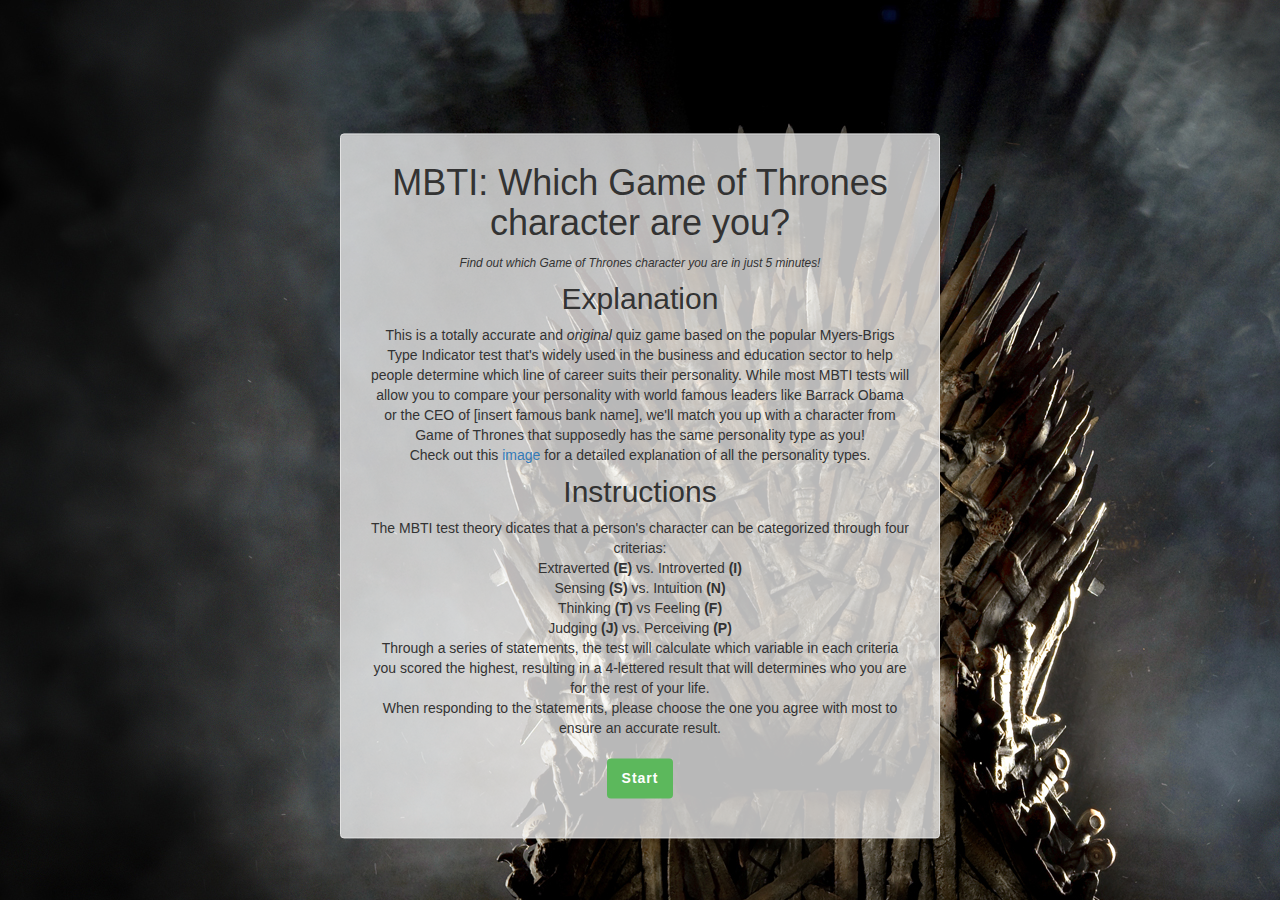
<file: index.html>
<!DOCTYPE html>
<html lang="en">
<head>
  <meta charset="UTF-8">
  <title>MBTI</title>
  <link href="css/bootstrap.min.css" rel="stylesheet">
  <link href="css/style.css" rel="stylesheet">
</head>
<body>
  <div class="well col-md-6">
  <h1 class="text-center">MBTI: Which Game of Thrones character are you?</h1>
    <div class="text-center">
    <small><i>Find out which Game of Thrones character you are in just 5 minutes!</i></small>
    </div>
    <h2 class="text-center">Explanation</h2>
    <div class="text-center">
    This is a totally accurate and <i>original</i> quiz game based on the popular Myers-Brigs Type Indicator test that's widely used in the business and education sector to help people determine which line of career suits their personality. While most MBTI tests will allow you to compare your personality with world famous leaders like Barrack Obama or the CEO of [insert famous bank name], we'll match you up with a character from Game of Thrones that supposedly has the same personality type as you! <br>Check out this <a href="https://upload.wikimedia.org/wikipedia/commons/1/1f/MyersBriggsTypes.png"> image </a> for a detailed explanation of all the personality types.
    </div>
        <h2 class="text-center">Instructions</h2>
        <div class="text-center">
        The MBTI test theory dicates that a person's character can be categorized through four criterias: <br>Extraverted <b>(E)</b> vs. Introverted <b>(I)</b> <br>Sensing <b>(S)</b> vs. Intuition <b>(N)</b> <br>Thinking <b>(T)</b> vs Feeling <b>(F)</b> <br>Judging <b>(J)</b> vs. Perceiving <b>(P)</b><br>Through a series of statements, the test will calculate which variable in each criteria you scored the highest, resulting in a 4-lettered result that will determines who you are for the rest of your life.<br>
        When responding to the statements, please choose the one you agree with most to ensure an accurate result.
        </div>
        <div class="text-center">
          <a id="start-quiz" class="btn btn-success text-center" href="quiz.html">Start</a>
        </div>
  </div>
  <script src="js/jquery.min.js"></script>
  <script src="js/bootstrap.min.js"></script>
  <script src="js/script.js"></script>
  <script src="js/questions.js"></script>
</body>
</html>
</file>
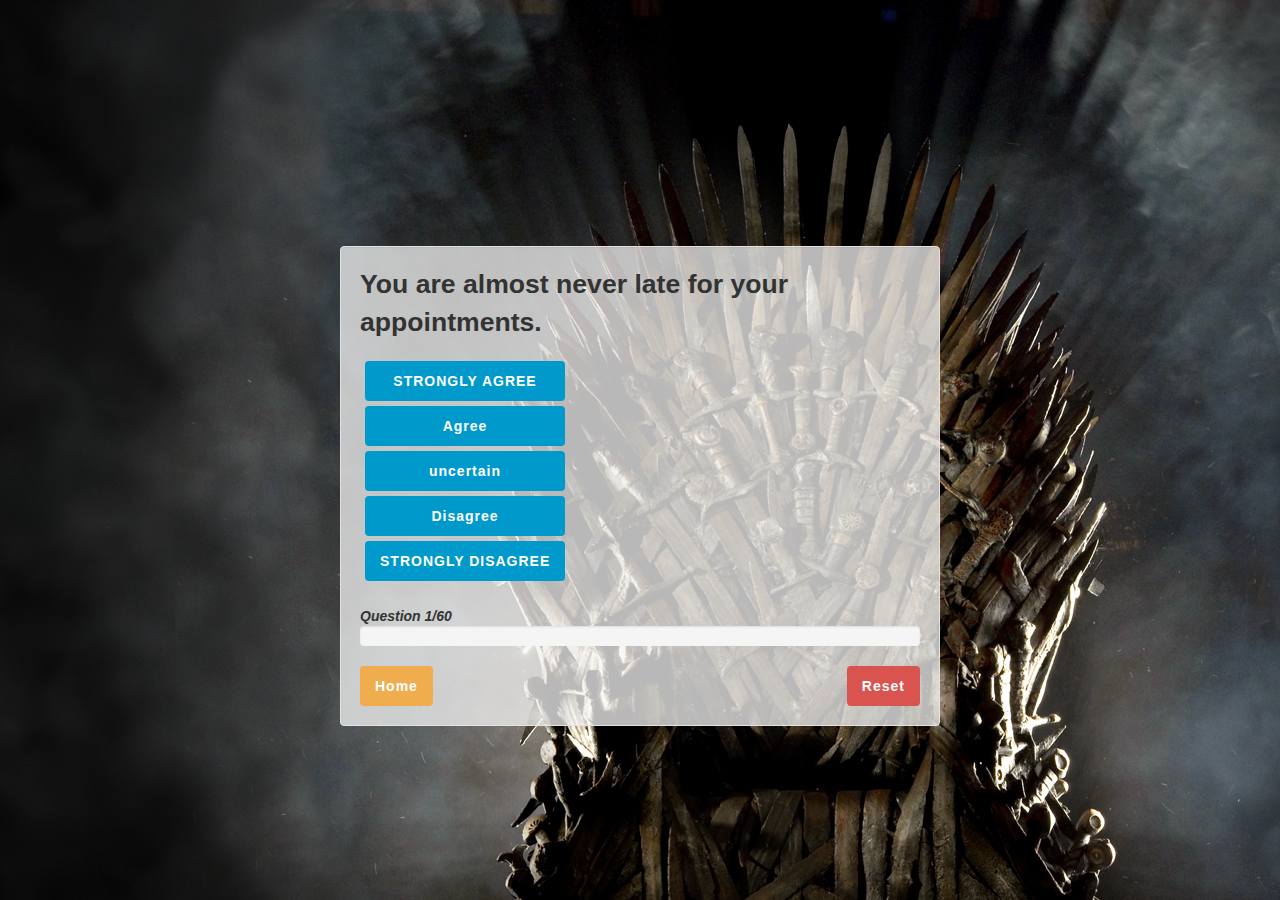
<file: quiz.html>
<!DOCTYPE html>
<html lang="en">

<head>
  <meta charset="UTF-8">
  <title>Quiz</title>
  <link href="css/bootstrap.min.css" rel="stylesheet">
  <link href="css/style.css" rel="stylesheet">
</head>

<body>
  <div id="quiz-1" class="">
    <form class="well center-block col-md-6">
      <div class="form-group" id="questions-full">Oh no!</div>
      <div class="btn btn-quiz btn-choose center-block btn-primary button-width" id="very-true" option-name="option1">Strongly agree</div>
      <div class="btn btn-quiz btn-choose center-block btn-primary button-width" id="true" option-name="option2">Agree</div>
      <div class="btn btn-quiz btn-choose center-block btn-primary button-width" id="neutral" option-name="option3">uncertain</div>
      <div class="btn btn-quiz btn-choose center-block btn-primary button-width" id="false" option-name="option4">Disagree</div>
      <div class="btn btn-quiz btn-choose center-block btn-primary button-width" id="very-false" option-name="option5">Strongly disagree</div>
      <br>
      <div class="questionOutOf" style="font-style: italic; font-weight: bold;">Progress 0/30
      </div>
      <div class="progress">
        <div class="progress-bar" role="progressbar" aria-valuenow="60" aria-valuemin="0" aria-valuemax="100" style="width: 0%;">
          <span class="sr-only">60% Complete</span>
        </div>
      </div>
      <a class="btn btn-warning pull-left" id="btn-prev" href="index.html">Home</a>
      <button type="button" class="btn btn-danger pull-right" id="btn-reset">Reset</button>
    </form>
  </div>

  <div id="result" class="hidden">
    <div class="well nope center-block col-md-6" style="float: none">
      <h1>Your personality type is:</h1>
      <div id="ESTJ" class="hidden">
        <div class="char-desc">ESTJ: Robb Stark</div>
        <div class="text-desc">
          <img class="char-img" src="images/ESTJ.jpg"><br>
          Keirsey says ESTJ’s “like to take charge of groups and are comfortable issuing orders. Rank, they believe, has its obligations, but it also has its privileges… Even as children they are industrious, and they usually respect their parents as authority figures… Their industry and perseverance only become more important to them as they grow into adulthood and take on the responsibilities of job and family.” Robb grows from a dutiful son into a confident, focused leader over the course of the season.
          <div class="char-desc" id="result-image"></div>
        </div>
      </div>
      <div id="ISTJ" class="hidden">
        <div class="char-desc">ISTJ: Ned Stark</div>
        <div class="text-desc">
          <img class="char-img" src="images/ISTJ.jpg"><br>
          According to Keirsey, ISTJ’s are “are extraordinarily persevering and dutiful… In their quiet way, Inspectors see to it that rules are followed, laws are respected, and standards are upheld… Their words tend to be plain and down-to-earth, not showy or high-flown.” Ned fits the mold of the “inspector” category to a tee, methodically seeking out concrete information about the plot against Robert, and holding strictly to his values. Keirsey’s description even says people of this type are often accused of “having ice in their veins” despite their good intentions.
          <div class="char-desc" id="result-image"></div>
        </div>
      </div>
      <div id="ESFJ" class="hidden">
        <div class="char-desc">ESFJ: Cersei Lannister</div>
        <div class="text-desc">
        <img class="char-img" src="./images/ESFJ.jpg"><br>
         This type supposedly “are the great nurturers of social institutions such as schools, churches, social clubs, and civic groups… friendly social service is a key to their nature.” Alright, nevermind. There is no one like that in Game of Thrones, so let’s just say that Cersei Lannister is what you get when you mix an ESFJ with a sociopath. She is comfortable in social situations (E), more direct than abstract in her thinking (S), driven by her love for her brother and children and hatred of others (F), and presents the image of a devoted matriarch (J). Too bad we can’t add a (B) for batshit crazy.
         </div>
      </div>
      <div id="ISFJ" class="hidden">
        <div class="char-desc">ISFJ: Catelyn Stark</div>
        <div class="text-desc">
        <img class="char-img" src="./images/ISFJ.jpg"><br>
         Keirsey refers to ISFJ’s as “protectors”. “Their primary interest is in the safety and security of those they care about… [They] have an extraordinary sense of loyalty and responsibility in their makeup, and seem fulfilled in the degree they can shield others from the dirt and dangers of the world… Their reserve ought really to be seen as an expression of their sincerity and seriousness of purpose.” Catelyn is constantly concerned for her husband and children, trying to keep them safe despite the dangers coming from all directions.
         </div>
      </div>
      <div id="ESTP" class="hidden">
        <div class="char-desc">ESTP: Jaime Lannister</div>
        <div class="text-desc">
        <img class="char-img" src="./images/ESTP.jpg"><br>
         Keirsey says that ESTP’s “…will take tremendous risks to get what they want, and seem exhilarated by walking close to the edge of disaster… these smooth operators are usually something of a mystery to others. While they live in the moment and lend excitement – and unpredictability – to all their relationships, they rarely let anyone get really close to them.” Jaime is impulsive (throwing Bran out the window) and fearless (taunting Catelyn to kill him). He is handsome and popular, but only one person knows him very well… you know who I mean. Late in the series, Jaime says “There are no men like me… only me.” Well Jaime, according to Keirsey’s stats, about 10% of the population is like you, although hopefully not when it comes to the incest and attempted murder.
         </div>
      </div>
      <div id="ISTP" class="hidden">
        <div class="char-desc">ISTP: Arya Stark</div>
        <div class="text-desc">
        <img class="char-img" src="./images/ISTP.jpg"><br>
         ISTP’s “love action, and know instinctively that their activities are more enjoyable, and more effective, if done impulsively, spontaneously, subject to no schedules or standards but their own… they can be fiercely insubordinate to those in authority, seeing rules and regulations as unnecessarily confining… [they] want to be free to do their own thing, and they are proud of their ability to do it with an artist’s skill.” Arya certainly wants to learn to use Needle like an artist. She chafes at the strict female role thrust upon her, and wishes to chart her own way in the world, doing what she loves.
         </div>
      </div>
      <div id="ESFP" class="hidden">
        <div class="char-desc">ESFP: Tyrion Lannister</div>
        <div class="text-desc">
        <img class="char-img" src="./images/ESFP.jpg"><br>
         This category of people is “exciting and full of fun, and their great social interest lies in stimulating those around them to take a break from work and worry, to lighten up and enjoy life… [they] are smooth, talkative, and witty; they always seem to know the latest jokes and stories, and are quick with wisecracks and wordplay–nothing is so serious or sacred that it can’t be made fun of. Performers also like to live in the fast lane…” I don’t know if Westeros has fast lanes (horse drawn carts can’t move very quickly), but the equivalent is probably all the wine and prostitutes Tyrion is fond of.
      </div>
      </div>
      <div id="ISFP" class="hidden">
        <div class="char-desc">ISFP: Daenerys Targaryen</div>
        <div class="text-desc">
        <img class="char-img" src="./images/ISFP.jpg"><br>
         Keirsey’s description of this personality type largely centers on its tendency toward artisitic pursuits, but he also notes that they “are especially sensitive to the pain and suffering of others, and they sympathize freely with the sufferer.” Daenerys goes to personal risk to free mistreated slaves, and she suffers deeply when Khal Drogo does. She may not be “seized by the act of artistic composition, as if caught up in a whirlwind”, but she does seem to impulsively draw many actions from within herself, such as developing the ritual that hatches her dragon eggs.
      </div>
      </div>
      <div id="ENFJ" class="hidden">
        <div class="char-desc">ENFJ: Syrio Forel</div>
        <div class="text-desc">
        <img class="char-img" src="./images/ENFJ.jpg"><br>
         This one’s easy, as it’s called “the teacher”. ENFJ’s “ability to fire the imagination can amount to a kind of genius which other types find hard to emulate… [they] will voice their passions with dramatic flourish… [they] like things settled and organized.” I have to say, I am totally uncoordinated, but if someone tossed me a sword, said “Next time you will catch it,” then spouted out awesome lines about saying “Not today” to the god of death… I bet I could learn to fight.
         </div>
      </div>
      <div id="INFJ" class="hidden">
        <div class="char-desc">INFJ Varys</div>
        <div class="text-desc">
        <img class="char-img" src="./images/INFJ.jpg"><br>
         Keirsey calls INFJ “the counselor”. They “prefer to work intensely with those close to them, especially on a one-to-one basis, quietly exerting their influence behind the scenes. [They] value their integrity a great deal, but they have mysterious, intricately woven personalities which sometimes puzzle even them.” Remember Varys’s conversations with Ned in his cell? He managed to control Ned, to get him to admit his treason through a strong understanding of Ned’s motivations (the safety of his daughter), but he did it for what he considered to be his own sense of honor in valuing the peace of the realm.
         </div>
      </div>
      <div id="ENFP" class="hidden">
        <div class="char-desc">ENFP: Robert Baratheon</div>
        <div class="text-desc">
        <img class="char-img" src="./images/ENFP.jpg"><br>
         Robert at the beginning of the show has certainly declined, but in his youth he exhibited the best qualities of an ENFP. He saw “life as an exciting drama, pregnant with possibilities for both good and evil” and was “vivacious and inspiring… Fiercely individualistic, [striving] toward a kind of personal authenticity, and this intention always to be [himself was] quite attractive to others.” He certainly inspired an army to rebel in his name, got the devoted loyalty of Ned and others, and commanded the infatuation of plenty of women, until drunkenness and debauchery got to him. So let that be a lesson to you ENFP’s.
         </div>
      </div>
      <div id="INFP" class="hidden">
        <div class="char-desc">INFP: Jon Snow</div>
        <div class="text-desc">
        <img class="char-img" src="./images/INFP.jpg"><br>
         These individuals “have a profound sense of idealism that comes from a strong personal sense of right and wrong. They conceive of the world as an ethical, honorable place… Set off from the rest of humanity by their privacy and scarcity, Healers can often feel even more isolated in the purity of their idealism. [they] might well feel a sense of separation because of their often misunderstood childhood… [they] begin to believe they are bad to be so fanciful, so dreamy, and can come to see themselves as ugly ducklings.” Pushed to the side because of his bastard birth, Jon tries to retain his father’s honor, and sees the world in idealistic terms.
         </div>
      </div>
      <div id="ENTJ" class="hidden">
        <div class="char-desc">ENTJ: Tywin Lannister</div>
        <div class="text-desc">
        <img class="char-img" src="./images/ENTJ.jpg"><br>
         According to Keirsey, ENTJ’s “are bound to lead others, and from an early age they can be observed taking command of groups… they have a strong natural urge to give structure and direction wherever they are–to harness people in the field and to direct them to achieve distant goals…more than any other type [they] desire (and generally have the ability) to visualize where the organization is going.” Tywin runs his family and his realm like an organization, trying to guide Jaime and later Tyrion toward his own ends. He takes the long view, hoping that if the Lannisters make the right choices they could “establish a dynasty that lasts a thousand years”.
         </div>
      </div>
      <div id="INTJ" class="hidden">
        <div class="char-desc">INTJ: Petyr Baelish</div>
        <div class="text-desc">
        <img class="char-img" src="./images/INTJ.jpg"><br>
         Keirsey calls the INTJ “the mastermind”. They “are head and shoulders above all the rest in contingency planning… In their careers, Masterminds usually rise to positions of responsibility, for they work long and hard and are dedicated in their pursuit of goals… Masterminds do not feel bound by established rules and procedures, and traditional authority does not impress them.” Littlefinger, born into a humble family, planned and manipulated his way above so many of the highborn lords around him. He is a rational thinker, but with deeply held public and private ambitions (get power, get Catelyn, respectively).
         </div>
      </div>
      <div id="INTP" class="hidden">
        <div class="char-desc">INTP: Samwell Tarly</div>
        <div class="text-desc">
        <img class="char-img" src="./images/INTP.jpg"><br>
         INTP’s “will learn in any manner and degree they can. They will listen to amateurs if their ideas are useful, and will ignore the experts if theirs are not… They are inclined to be shy except with close friends…” No one fit much else about this category, so… congratulations, INTP. You’re Sam.
         </div>
      </div>
      <div id="ENTP" class="hidden">
        <div class="char-desc">ENTP: Melisandre</div>
        <div class="text-desc">
        <img class="char-img" src="./images/ENTP.jpg"><br>
         The ONE option I wish you couldn't get because I didn't finish a description for her, but generally ENTP folks are: Inventive, enthusiastic, strategic, enterprising, inquisitive, versatile. Enjoy new ideas and challenges, value inspiration.
         </div>
      </div>
      <!-- Show Links to toggle other personalities -->
    </div>
  </div>
  <script src="js/jquery.min.js"></script>
  <script src="js/bootstrap.min.js"></script>
  <script src="js/questions.js"></script>
  <script src="js/script.js"></script>
</body>

</html>
</file>
<file: css/style.css>
.button-width {
  width: 80px;
  margin: 5px;
}

.question-size {
  font-size: 30px;
  font-family: 30px;
}

html {
  /*height: 100vh;*/
  background-image: url("../images/got-background.jpg");
/*  background-repeat: no-repeat;
  background-size: cover;*/
}

.well {
  background-color: rgba(245, 245, 245, 0.75);
  /*height: 550px*/
  width: 600px;
}

#questions-full {
  font-size: 190%;
  height: 80px;
  font-weight: bold;
}

.well {
  position: absolute;
  top: 54%;
  left: 50%;
  transform: translate(-50%, -50%);
}

.btn {
  padding: 10px 15px;
  border: 0 none;
  font-weight: 700;
  letter-spacing: 1px;
}

#very-true {
  text-transform: uppercase;
}

#very-false {
  text-transform: uppercase;
}

#neutral {
  text-transform: lowercase;
}

.btn:focus,
.btn:active:focus,
.btn.active:focus {
  outline: 0 none;
}

.btn-primary {
  background: #0099cc;
  color: #ffffff;
}

.btn-primary:hover,
.btn-primary:focus,
.btn-primary:active,
.btn-primary.active,
.open > .dropdown-toggle.btn-primary {
  background: #33a6cc;
}

.btn-primary:active,
.btn-primary.active {
  background: #007299;
  box-shadow: none;
}

.btn-lg.round {
  border-radius: 24px;
}

.btn-quiz {
  width: 200px;
}

#result-string {
  font-size: 250%;
  font-weight: bold;
}

.nope {
  position: absolute;
  top: 54%;
  left: 50%;
  /*height: 95%*/;
  /*width: 80%;*/
  transform: translate(-50%, -50%);
  margin-left: auto;
  margin-right: auto;
  text-align: center;
  margin-top: 10px;
}

.char-desc {
  font-family: Impact, Haettenschweiler, 'Franklin Gothic Bold', Charcoal, 'Helvetica Inserat', 'Bitstream Vera Sans Bold', 'Arial Black', 'sans serif';
  font-size: 40px;
  font-style: italic;
  font-variant: small-caps;
  font-weight: bold;
  line-height: 36px;
  color: #1212C7;
  height: 43px;
}

.char-img {
  height: 400px;
  width: 400px;
  display: block;
  margin-left: auto;
  margin-right: auto;
}

.hidden {
  display: none;
}

.text-desc {
  font-weight: bold;
  color: black;
}

.text-center {
  margin: 10px;
}
</file>
